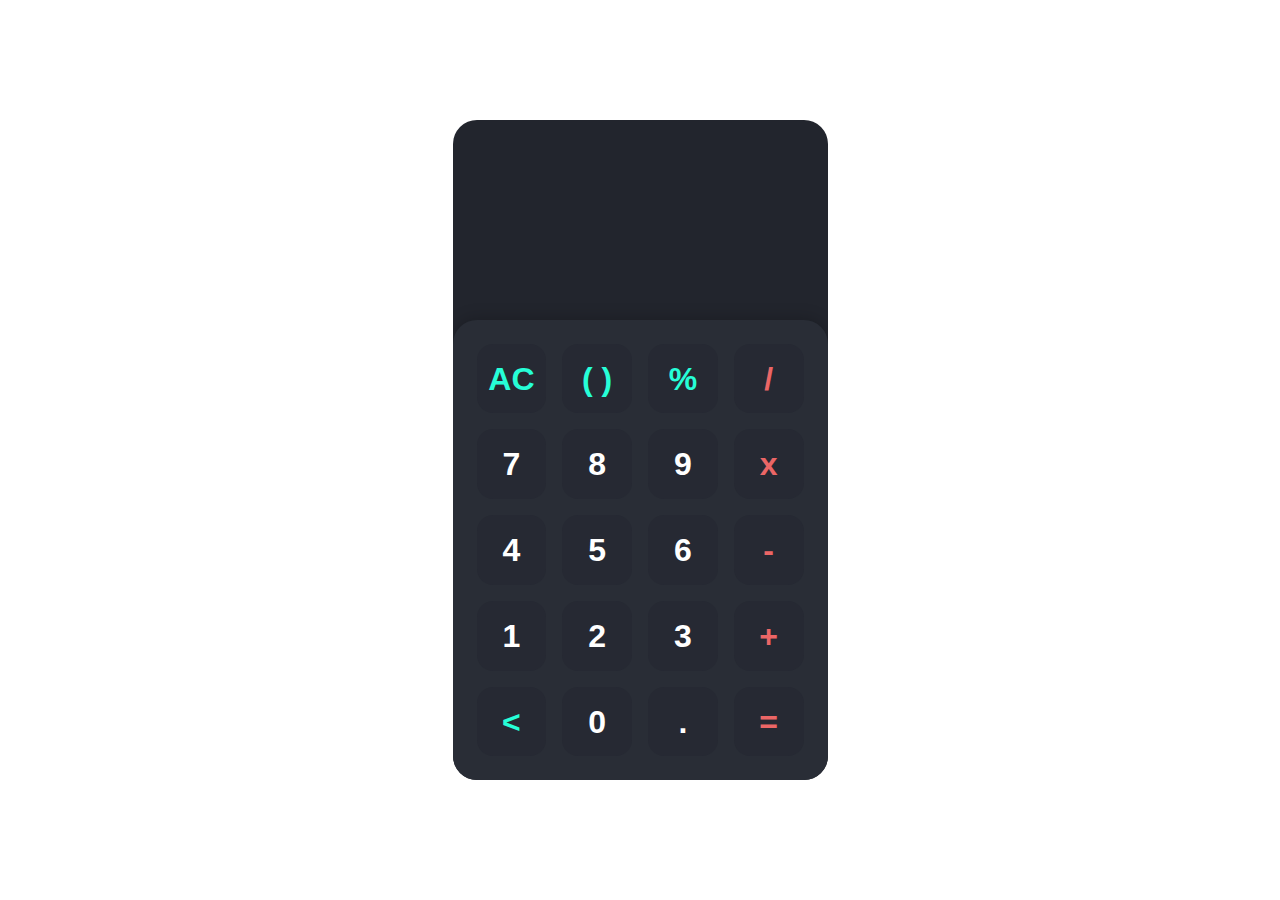
<file: Calculator/index.html>
<!DOCTYPE html>
<html lang="en">
<head>
    <meta charset="UTF-8">
    <meta name="viewport" content="width=device-width, initial-scale=1.0">
    <title>Calculator</title>
    <link rel="stylesheet" href="main.css" />
</head>
<body>
    
    <div class="app">

         <div class="calculator">

              <div class="display">
                <div class="content">
                    <div class="input"> </div>
                    <div class="output"></div>
                </div>
              </div>
            
              <div class="keys">

                   <div data-key="clear" class="key action">
                       <span>AC</span>
                   </div>

                   <div data-key="brackets" class="key action">
                       <span>( )</span>
                   </div>

                   <div data-key="%" class="key action">
                       <span>%</span>
                   </div>

                   <div data-key="/" class="key operator">
                       <span>/</span>
                   </div>

                   <div data-key="7" class= "key">
                       <span>7</span>
                   </div>

                   <div data-key="8" class="key">
                       <span>8</span>
                   </div>

                   <div data-key="9" class="key">
                       <span>9</span>
                   </div>

                   <div data-key="*" class="key operator">
                       <span>x</span>
                   </div>

                   <div data-key="4" class="key">
                       <span>4</span>
                   </div>

                   <div data-key="5" class="key">
                       <span>5</span>
                   </div>

                   <div data-key="6" class="key">
                       <span>6</span>
                   </div>

                   <div data-key="-" class="key operator">
                       <span>-</span>
                   </div>

                   <div data-key="1" class="key">
                       <span>1</span>
                   </div>

                   <div data-key="2" class="key">
                       <span>2</span>
                   </div>

                   <div data-key="3" class="key">
                       <span>3</span>
                   </div>

                   <div data-key="+" class="key operator">
                       <span>+</span>
                   </div>

                   <div data-key="backspace" class="key action">
                       <span>&lt;</span>
                   </div>

                   <div data-key="0" class="key">
                       <span>0</span>
                   </div>

                   <div data-key="." class="key">
                       <span>.</span>
                   </div>

                   <div data-key="=" class="key operator">
                       <span>=</span>
                   </div>

              </div>
              
         </div>

    </div>


    <script src="main.js"></script>
</body>
</html>
</file>
<file: Calculator/main.css>
* {
    margin: 0;
    padding: 0;
    box-sizing: border-box;
    font-family: sans-serif;
}

.app {
    display: flex;
    justify-content: center;
    align-items: center;
    height: 100vh;
}

.calculator {
    background-color: #22252d;
    width: 100%;
    max-width: 375px;
    min-height: 640px;
    display: flex;
    flex-direction: column;
    border-radius: 1.5rem;
    overflow: hidden;
}

.display {
    min-height: 200px;
    padding: 1.5rem;
    display: flex;
    justify-content: flex-end;
    align-items: flex-end;
    color: white;
    text-align: right;
    flex: 1 1 0%;
}
 
.display .input {
    font-size: 1.25rem;
    margin-bottom: 0.5rem;
}

.display .output {
    font-size: 3rem;
    font-weight: 700;
    max-width: 100%;
    width: 100%;
    overflow: auto;
}

.display .operator {
    color: #EB6666
}

.display .brackets,
.display .percent {
    color: #26FED7;
}

.keys {
    background-color: #292D36;
    padding: 1.5rem;
    border-radius: 1.5rem 1.5rem 0 0;
    display: grid;
    grid-template-columns: repeat(4, 1fr);
    grid-template-rows: repeat(5, 1fr);
    grid-gap: 1rem;
    box-shadow: 0px -2px 16px rgba(0, 0, 0, 0.2);
}

.keys .key {
    position: relative;
    cursor: pointer;
    display: block;
    height: 0;
    padding-top: 100%;
    background-color: #262933;
    border-radius: 1rem;
    transition: 0.2s;
    user-select: none;
}

.keys .key span {
    position: absolute;
    top: 50%;
    left: 50%;
    transform: translate(-50%, -50%);
    font-size: 2rem;
    font-weight: 700;
    color: #FFF;
}

.keys .key:hover {
    box-shadow: inset 0px 0px 8px rgba(0, 0, 0, 0.2);
}

.keys .key.operator span{
    color: #EB6666;
}

.keys .key.action span {
    color: #26FED7;
}
</file>
